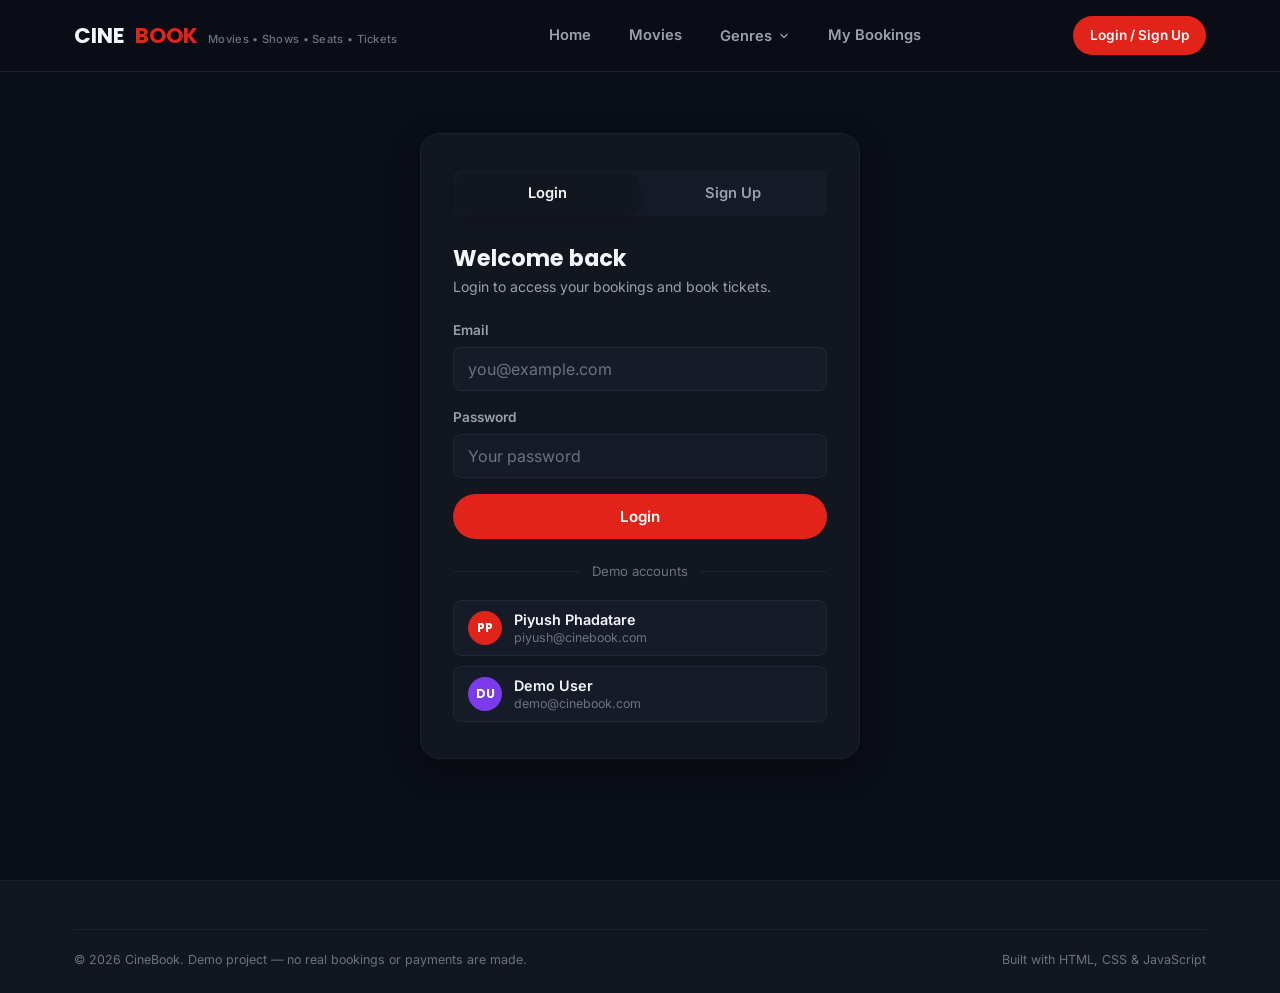
<file: checkout.html>
<!DOCTYPE html>
<html lang="en">
<head>
  <meta charset="UTF-8">
  <meta name="viewport" content="width=device-width, initial-scale=1.0">
  <title>Checkout — CineBook</title>
  <link rel="icon" href="assets/icons/favicon.svg" type="image/svg+xml">
  <link rel="preconnect" href="https://fonts.googleapis.com">
  <link href="https://fonts.googleapis.com/css2?family=Poppins:wght@600;700&family=Inter:wght@400;500;600;700&display=swap" rel="stylesheet">
  <link rel="stylesheet" href="css/style.css">
  <link rel="stylesheet" href="css/checkout.css">
</head>
<body>

  <header class="site-header">
    <div class="site-header__inner">
      <a href="index.html" class="brand">CINE<span>BOOK</span><small>Movies &bull; Shows &bull; Seats &bull; Tickets</small></a>

      <nav class="main-nav" id="mainNav" aria-label="Primary">
        <a href="index.html" data-page="index.html">Home</a>
        <a href="movies.html" data-page="movies.html">Movies</a>
        <a href="my-bookings.html" data-page="my-bookings.html">My Bookings</a>
      </nav>

      <div class="header-actions">
        <a href="movies.html" class="icon-btn" aria-label="Search movies" title="Search movies">
          <svg width="18" height="18" viewBox="0 0 24 24" fill="none" stroke="currentColor" stroke-width="2" stroke-linecap="round"><circle cx="11" cy="11" r="7"></circle><line x1="21" y1="21" x2="16.65" y2="16.65"></line></svg>
        </a>
        <button type="button" class="menu-toggle" id="menuToggle" aria-label="Toggle menu" aria-expanded="false">
          <span></span><span></span><span></span>
        </button>
      </div>
    </div>
  </header>

  <main>
    <div class="container">
      <div class="page-header">
        <h1>Checkout</h1>
        <p>Review your order and complete a simulated payment.</p>
      </div>

      <div id="checkoutContent" class="checkout-layout" hidden>
        <div class="order-card">
          <h2>Order Summary</h2>
          <div class="order-detail-grid">
            <div><span>Movie</span><strong id="checkoutMovie">—</strong></div>
            <div><span>Theater</span><strong id="checkoutTheater">—</strong></div>
            <div><span>Screen</span><strong id="checkoutScreen">—</strong></div>
            <div><span>Date</span><strong id="checkoutDate">—</strong></div>
            <div><span>Time</span><strong id="checkoutTime">—</strong></div>
            <div class="order-detail--full"><span>Seats</span><strong id="checkoutSeats">—</strong></div>
          </div>

          <dl class="summary-card__list">
            <div class="summary-row"><dt>Ticket Amount</dt><dd id="checkoutSubtotal">&#8377;0</dd></div>
            <div class="summary-row"><dt>Convenience Fee</dt><dd id="checkoutFee">&#8377;0</dd></div>
            <div class="summary-row summary-row--total"><dt>Total</dt><dd id="checkoutTotal">&#8377;0</dd></div>
          </dl>
        </div>

        <div class="order-card">
          <h2>Payment Method</h2>
          <div class="payment-methods" role="radiogroup" aria-label="Payment method">
            <label class="payment-option">
              <input type="radio" name="paymentMethod" value="UPI">
              <span class="payment-option__label"><strong>UPI</strong><span>Pay using any UPI app</span></span>
            </label>
            <label class="payment-option">
              <input type="radio" name="paymentMethod" value="Card">
              <span class="payment-option__label"><strong>Card</strong><span>Credit or debit card</span></span>
            </label>
            <label class="payment-option">
              <input type="radio" name="paymentMethod" value="Cash">
              <span class="payment-option__label"><strong>Cash</strong><span>Pay at the counter</span></span>
            </label>
          </div>

          <button type="button" class="btn btn-primary btn-block pay-btn" id="payBtn">
            <span class="pay-btn__spinner"></span>
            <span class="pay-btn__label">Pay</span>
          </button>
          <p class="summary-note">This is a simulated payment. No real transaction occurs.</p>
        </div>
      </div>

      <div class="empty-state" id="checkoutEmptyState" hidden>
        <div class="empty-state__icon">&#128179;</div>
        <h2 id="checkoutEmptyMessage">Please select at least one seat.</h2>
        <a href="movies.html" class="btn btn-primary">Back to Movies</a>
      </div>
    </div>
  </main>

  <footer class="site-footer">
    <div class="container">
      <div class="footer-bottom">
        <span>&copy; 2026 CineBook. Demo project — no real bookings or payments are made.</span>
        <span>Built with HTML, CSS &amp; JavaScript</span>
      </div>
    </div>
  </footer>

  <!-- data.js is loaded here only for seatConfig.convenienceFee -->
  <script src="js/data.js"></script>
  <script src="js/storage.js"></script>
  <script src="js/auth.js"></script>
  <script src="js/common.js"></script>
  <script>requireAuth();</script>
  <script src="js/checkout.js"></script>
</body>
</html>
</file>
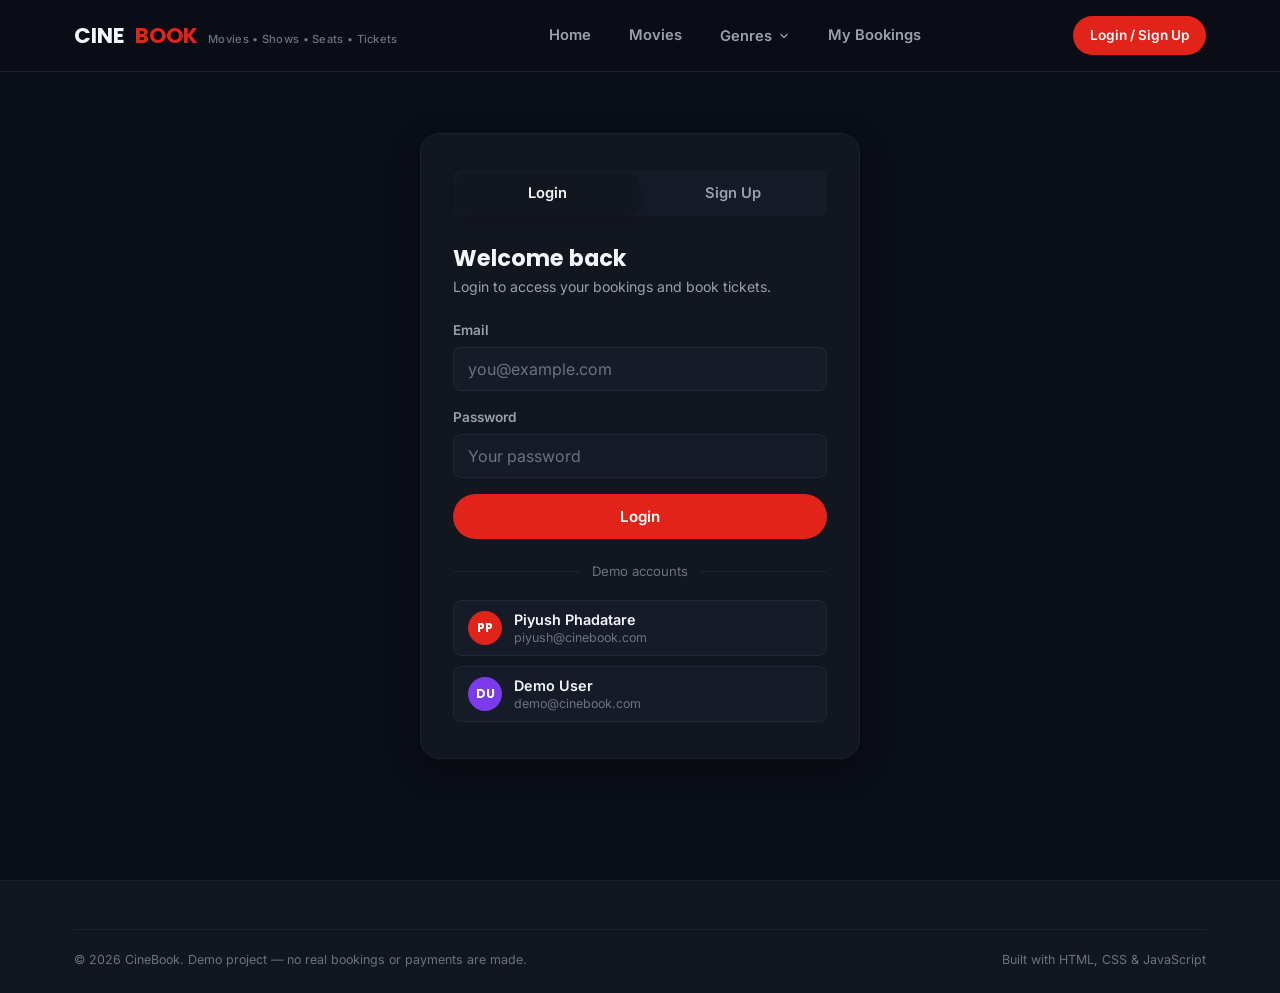
<file: confirmation.html>
<!DOCTYPE html>
<html lang="en">
<head>
  <meta charset="UTF-8">
  <meta name="viewport" content="width=device-width, initial-scale=1.0">
  <title>Booking Confirmed — CineBook</title>
  <link rel="icon" href="assets/icons/favicon.svg" type="image/svg+xml">
  <link rel="preconnect" href="https://fonts.googleapis.com">
  <link href="https://fonts.googleapis.com/css2?family=Poppins:wght@600;700&family=Inter:wght@400;500;600;700&display=swap" rel="stylesheet">
  <link rel="stylesheet" href="css/style.css">
</head>
<body>

  <header class="site-header">
    <div class="site-header__inner">
      <a href="index.html" class="brand">CINE<span>BOOK</span><small>Movies &bull; Shows &bull; Seats &bull; Tickets</small></a>

      <nav class="main-nav" id="mainNav" aria-label="Primary">
        <a href="index.html" data-page="index.html">Home</a>
        <a href="movies.html" data-page="movies.html">Movies</a>
        <a href="my-bookings.html" data-page="my-bookings.html">My Bookings</a>
      </nav>

      <div class="header-actions">
        <a href="movies.html" class="icon-btn" aria-label="Search movies" title="Search movies">
          <svg width="18" height="18" viewBox="0 0 24 24" fill="none" stroke="currentColor" stroke-width="2" stroke-linecap="round"><circle cx="11" cy="11" r="7"></circle><line x1="21" y1="21" x2="16.65" y2="16.65"></line></svg>
        </a>
        <button type="button" class="menu-toggle" id="menuToggle" aria-label="Toggle menu" aria-expanded="false">
          <span></span><span></span><span></span>
        </button>
      </div>
    </div>
  </header>

  <main>
    <div class="container">
      <div class="confirmation-wrap">
        <div id="confirmationContent" class="confirmation-card" hidden>
          <div id="confCancelledBanner" class="confirmation-cancelled-banner" hidden>
            &#10007; This ticket has been cancelled
          </div>
          <div class="confirmation-card__icon" id="confIcon">&#10003;</div>
          <h1 id="confHeading">Booking Confirmed</h1>
          <p class="confirmation-card__subtitle" id="confSubtitle">Your tickets are booked. Enjoy the show!</p>

          <div class="confirmation-card__id">
            <span>Booking ID</span>
            <strong id="confBookingId">—</strong>
          </div>

          <dl class="confirmation-card__details summary-card__list">
            <div class="summary-row"><dt>Movie</dt><dd id="confMovie">—</dd></div>
            <div class="summary-row"><dt>Theater</dt><dd id="confTheater">—</dd></div>
            <div class="summary-row"><dt>Screen</dt><dd id="confScreen">—</dd></div>
            <div class="summary-row"><dt>Date / Time</dt><dd id="confDateTime">—</dd></div>
            <div class="summary-row"><dt>Seats</dt><dd id="confSeats">—</dd></div>
            <div class="summary-row summary-row--total"><dt>Total</dt><dd id="confTotal">&#8377;0</dd></div>
          </dl>

          <div class="confirmation-card__actions">
            <a href="my-bookings.html" class="btn btn-primary">View My Bookings</a>
            <a href="index.html" class="btn btn-outline">Back to Home</a>
          </div>
        </div>

        <div class="empty-state" id="confirmationEmptyState" hidden>
          <div class="empty-state__icon">&#127909;</div>
          <h2>No booking found.</h2>
          <p>Book a movie first to see a confirmation here.</p>
          <a href="movies.html" class="btn btn-primary">Explore Movies</a>
        </div>
      </div>
    </div>
  </main>

  <footer class="site-footer">
    <div class="container">
      <div class="footer-bottom">
        <span>&copy; 2026 CineBook. Demo project — no real bookings or payments are made.</span>
        <span>Built with HTML, CSS &amp; JavaScript</span>
      </div>
    </div>
  </footer>

  <script src="js/data.js"></script>
  <script src="js/storage.js"></script>
  <script src="js/auth.js"></script>
  <script src="js/common.js"></script>
  <script>requireAuth();</script>
  <script src="js/confirmation.js"></script>
</body>
</html>
</file>
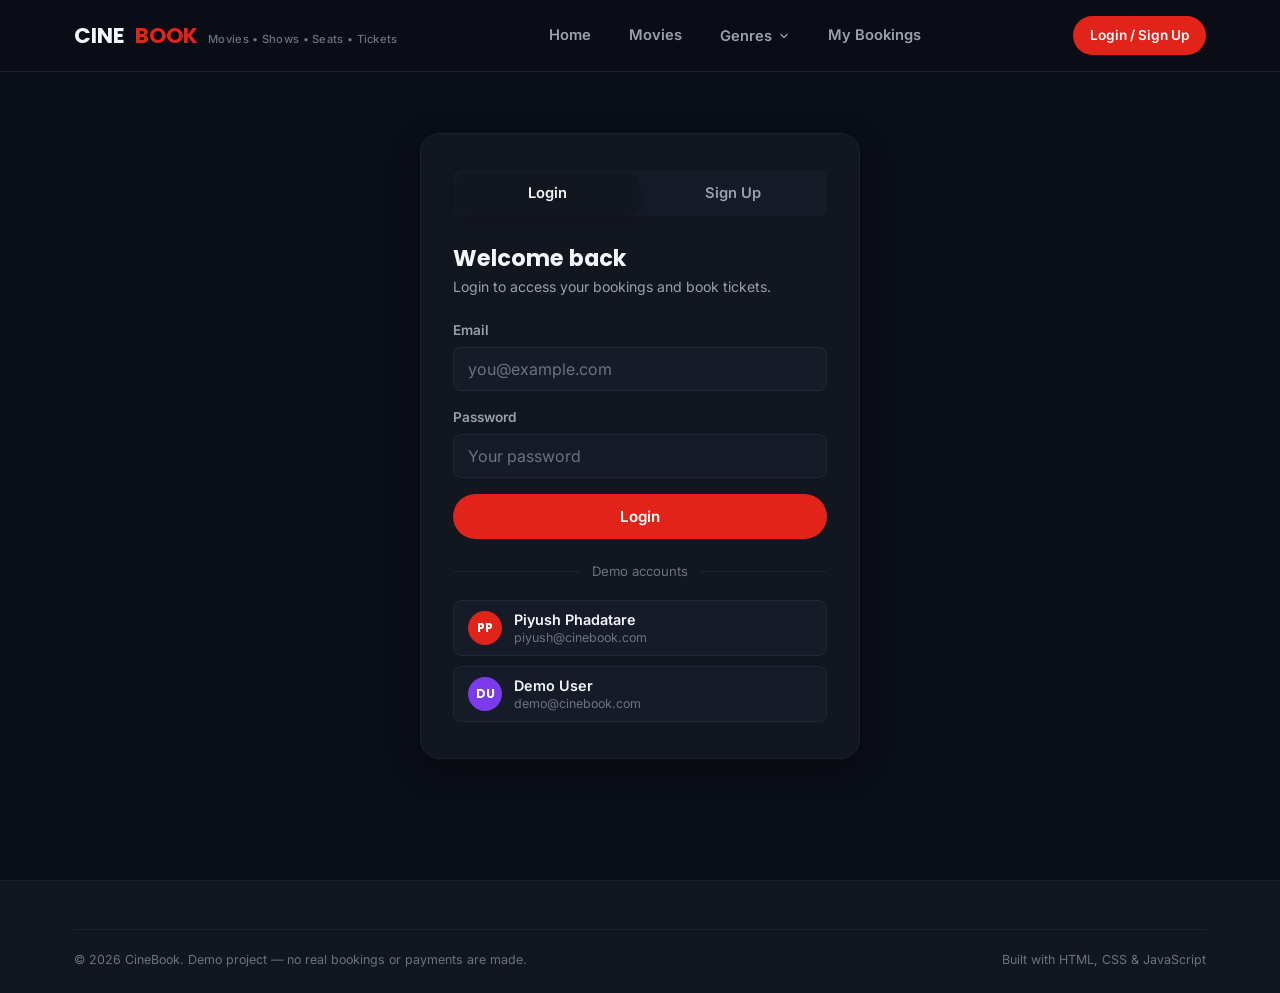
<file: login.html>
<!DOCTYPE html>
<html lang="en">
<head>
  <meta charset="UTF-8">
  <meta name="viewport" content="width=device-width, initial-scale=1.0">
  <title>Login — CineBook</title>
  <meta name="description" content="Login or create a demo account to book movie tickets on CineBook.">
  <link rel="icon" href="assets/icons/favicon.svg" type="image/svg+xml">
  <link rel="preconnect" href="https://fonts.googleapis.com">
  <link href="https://fonts.googleapis.com/css2?family=Poppins:wght@600;700&family=Inter:wght@400;500;600;700&display=swap" rel="stylesheet">
  <link rel="stylesheet" href="css/style.css">
</head>
<body>

  <header class="site-header">
    <div class="site-header__inner">
      <a href="index.html" class="brand">CINE<span>BOOK</span><small>Movies &bull; Shows &bull; Seats &bull; Tickets</small></a>
      <nav class="main-nav" id="mainNav" aria-label="Primary">
        <a href="index.html"      data-page="index.html">Home</a>
        <a href="movies.html"     data-page="movies.html">Movies</a>
        <a href="my-bookings.html" data-page="my-bookings.html">My Bookings</a>
      </nav>
      <div class="header-actions">
        <button type="button" class="menu-toggle" id="menuToggle" aria-label="Toggle menu" aria-expanded="false">
          <span></span><span></span><span></span>
        </button>
      </div>
    </div>
  </header>

  <main>
    <div class="container">
      <div class="auth-wrap">
        <div class="auth-card">
          <!-- Tabs -->
          <div class="auth-tabs" role="tablist">
            <button role="tab" class="auth-tab is-active" id="loginTab" aria-selected="true" aria-controls="loginPanel">Login</button>
            <button role="tab" class="auth-tab" id="signupTab" aria-selected="false" aria-controls="signupPanel">Sign Up</button>
          </div>

          <!-- Login Panel -->
          <div role="tabpanel" id="loginPanel" class="auth-panel">
            <h1 class="auth-card__title">Welcome back</h1>
            <p class="auth-card__sub">Login to access your bookings and book tickets.</p>

            <div id="loginError" class="auth-error" hidden></div>

            <form id="loginForm" class="auth-form" novalidate>
              <div class="form-group">
                <label for="loginEmail">Email</label>
                <input type="email" id="loginEmail" name="email" placeholder="you@example.com" required autocomplete="email">
              </div>
              <div class="form-group">
                <label for="loginPassword">Password</label>
                <input type="password" id="loginPassword" name="password" placeholder="Your password" required autocomplete="current-password">
              </div>
              <button type="submit" class="btn btn-primary btn-block">Login</button>
            </form>

            <div class="auth-divider"><span>Demo accounts</span></div>
            <div class="demo-accounts">
              <button type="button" class="demo-account-btn" data-email="piyush@cinebook.com" data-pass="piyush123">
                <span class="user-avatar" style="background:var(--color-accent)">PP</span>
                <span><strong>Piyush Phadatare</strong><small>piyush@cinebook.com</small></span>
              </button>
              <button type="button" class="demo-account-btn" data-email="demo@cinebook.com" data-pass="demo123">
                <span class="user-avatar" style="background:#7c3aed">DU</span>
                <span><strong>Demo User</strong><small>demo@cinebook.com</small></span>
              </button>
            </div>
          </div>

          <!-- Sign Up Panel -->
          <div role="tabpanel" id="signupPanel" class="auth-panel" hidden>
            <h1 class="auth-card__title">Create account</h1>
            <p class="auth-card__sub">Sign up to start booking your favourite movies.</p>

            <div id="signupError" class="auth-error" hidden></div>
            <div id="signupSuccess" class="auth-success" hidden></div>

            <form id="signupForm" class="auth-form" novalidate>
              <div class="form-group">
                <label for="signupName">Full Name</label>
                <input type="text" id="signupName" name="name" placeholder="Piyush Phadatare" required>
              </div>
              <div class="form-group">
                <label for="signupEmail">Email</label>
                <input type="email" id="signupEmail" name="email" placeholder="you@example.com" required>
              </div>
              <div class="form-group">
                <label for="signupPassword">Password</label>
                <input type="password" id="signupPassword" name="password" placeholder="Min 6 characters" required minlength="6">
              </div>
              <button type="submit" class="btn btn-primary btn-block">Create Account</button>
            </form>

            <p class="auth-note">
              This is a frontend-only demo. Accounts are stored in your browser's localStorage and are not sent anywhere.
            </p>
          </div>
        </div>
      </div>
    </div>
  </main>

  <footer class="site-footer">
    <div class="container">
      <div class="footer-bottom">
        <span>&copy; 2026 CineBook. Demo project — no real bookings or payments are made.</span>
        <span>Built with HTML, CSS &amp; JavaScript</span>
      </div>
    </div>
  </footer>

  <script src="js/data.js"></script>
  <script src="js/storage.js"></script>
  <script src="js/auth.js"></script>
  <script src="js/common.js"></script>
  <script>
    /* ── Redirect if already logged in ── */
    document.addEventListener('DOMContentLoaded', () => {
      if (isLoggedIn()) {
        const params = new URLSearchParams(window.location.search);
        window.location.href = params.get('redirect') || 'index.html';
        return;
      }

      const params = new URLSearchParams(window.location.search);
      const redirectTo = params.get('redirect') || 'index.html';

      /* ── Tabs ── */
      const loginTab   = document.getElementById('loginTab');
      const signupTab  = document.getElementById('signupTab');
      const loginPanel = document.getElementById('loginPanel');
      const signupPanel= document.getElementById('signupPanel');

      loginTab.addEventListener('click', () => switchTab('login'));
      signupTab.addEventListener('click', () => switchTab('signup'));

      function switchTab(tab) {
        const isLogin = tab === 'login';
        loginPanel.hidden  = !isLogin;
        signupPanel.hidden = isLogin;
        loginTab.classList.toggle('is-active', isLogin);
        signupTab.classList.toggle('is-active', !isLogin);
        loginTab.setAttribute('aria-selected', String(isLogin));
        signupTab.setAttribute('aria-selected', String(!isLogin));
      }

      /* ── Demo account quick-fill ── */
      document.querySelectorAll('.demo-account-btn').forEach(btn => {
        btn.addEventListener('click', () => {
          document.getElementById('loginEmail').value    = btn.dataset.email;
          document.getElementById('loginPassword').value = btn.dataset.pass;
          document.getElementById('loginForm').dispatchEvent(new Event('submit'));
        });
      });

      /* ── Login form ── */
      document.getElementById('loginForm').addEventListener('submit', (e) => {
        e.preventDefault();
        const email    = document.getElementById('loginEmail').value.trim();
        const password = document.getElementById('loginPassword').value;
        const errorEl  = document.getElementById('loginError');

        const result = loginUser(email, password);
        if (result.success) {
          window.location.href = redirectTo;
        } else {
          errorEl.textContent = result.message;
          errorEl.hidden = false;
        }
      });

      /* ── Sign-up form (stores new user in localStorage) ── */
      document.getElementById('signupForm').addEventListener('submit', (e) => {
        e.preventDefault();
        const name     = document.getElementById('signupName').value.trim();
        const email    = document.getElementById('signupEmail').value.trim();
        const password = document.getElementById('signupPassword').value;
        const errorEl  = document.getElementById('signupError');
        const successEl= document.getElementById('signupSuccess');

        if (!name || !email || password.length < 6) {
          errorEl.textContent = 'Please fill all fields. Password must be at least 6 characters.';
          errorEl.hidden = false;
          return;
        }

        /* Check duplicate emails in demo users + stored users */
        const stored = JSON.parse(localStorage.getItem('cinebook_registered_users') || '[]');
        const allEmails = [...DEMO_USERS, ...stored].map(u => u.email.toLowerCase());
        if (allEmails.includes(email.toLowerCase())) {
          errorEl.textContent = 'An account with this email already exists. Please login instead.';
          errorEl.hidden = false;
          return;
        }

        const initials = name.split(' ').map(n => n[0]).join('').slice(0, 2).toUpperCase();
        const newUser  = { id: Date.now(), name, email, password, avatar: initials };
        stored.push(newUser);
        localStorage.setItem('cinebook_registered_users', JSON.stringify(stored));

        /* Auto-login the new user */
        localStorage.setItem('cinebook_user', JSON.stringify({ id: newUser.id, name, email, avatar: initials }));

        errorEl.hidden = true;
        successEl.textContent = `Account created! Welcome, ${name.split(' ')[0]}! Redirecting...`;
        successEl.hidden = false;
        setTimeout(() => { window.location.href = redirectTo; }, 1200);
      });
    });
  </script>
</body>
</html>
</file>
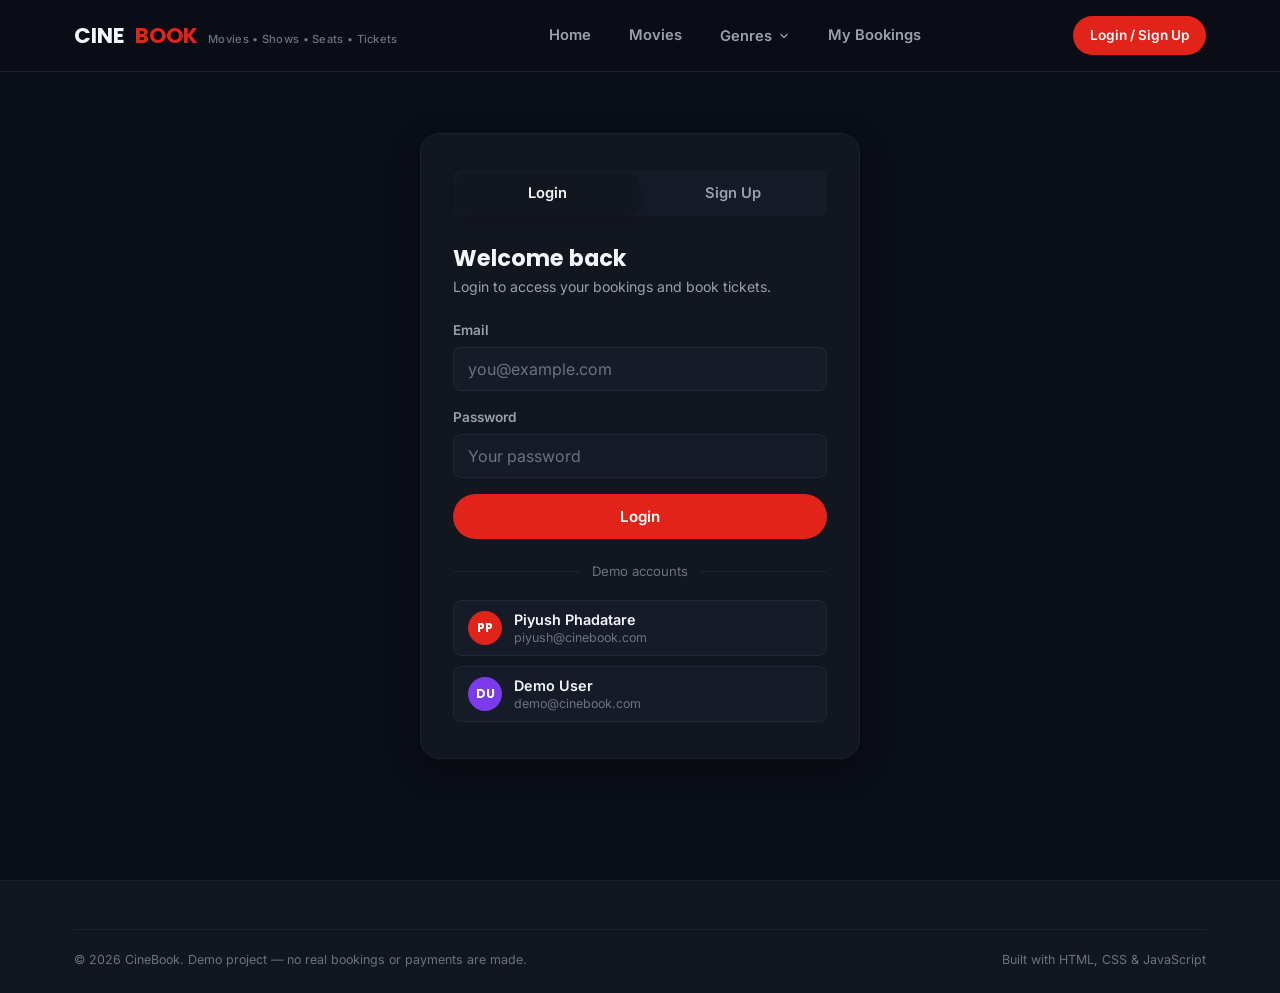
<file: my-bookings.html>
<!DOCTYPE html>
<html lang="en">
<head>
  <meta charset="UTF-8">
  <meta name="viewport" content="width=device-width, initial-scale=1.0">
  <title>My Bookings — CineBook</title>
  <link rel="icon" href="assets/icons/favicon.svg" type="image/svg+xml">
  <link rel="preconnect" href="https://fonts.googleapis.com">
  <link href="https://fonts.googleapis.com/css2?family=Poppins:wght@600;700&family=Inter:wght@400;500;600;700&display=swap" rel="stylesheet">
  <link rel="stylesheet" href="css/style.css">
</head>
<body>

  <header class="site-header">
    <div class="site-header__inner">
      <a href="index.html" class="brand">CINE<span>BOOK</span><small>Movies &bull; Shows &bull; Seats &bull; Tickets</small></a>

      <nav class="main-nav" id="mainNav" aria-label="Primary">
        <a href="index.html" data-page="index.html">Home</a>
        <a href="movies.html" data-page="movies.html">Movies</a>
        <a href="my-bookings.html" data-page="my-bookings.html">My Bookings</a>
      </nav>

      <div class="header-actions">
        <a href="movies.html" class="icon-btn" aria-label="Search movies" title="Search movies">
          <svg width="18" height="18" viewBox="0 0 24 24" fill="none" stroke="currentColor" stroke-width="2" stroke-linecap="round"><circle cx="11" cy="11" r="7"></circle><line x1="21" y1="21" x2="16.65" y2="16.65"></line></svg>
        </a>
        <button type="button" class="menu-toggle" id="menuToggle" aria-label="Toggle menu" aria-expanded="false">
          <span></span><span></span><span></span>
        </button>
      </div>
    </div>
  </header>

  <main>
    <div class="container">
      <div class="page-header">
        <h1>My Bookings</h1>
        <p>Every ticket booked in this browser, kept in localStorage.</p>
      </div>

      <div class="section section--tight">
        <div class="booking-list" id="bookingsList" hidden></div>

        <div class="empty-state" id="bookingsEmptyState" hidden>
          <div class="empty-state__icon">&#127915;</div>
          <h2>You haven't booked any movies yet.</h2>
          <a href="movies.html" class="btn btn-primary">Explore Movies</a>
        </div>
      </div>
    </div>
  </main>

  <footer class="site-footer">
    <div class="container">
      <div class="footer-bottom">
        <span>&copy; 2026 CineBook. Demo project — no real bookings or payments are made.</span>
        <span>Built with HTML, CSS &amp; JavaScript</span>
      </div>
    </div>
  </footer>

  <script src="js/data.js"></script>
  <script src="js/storage.js"></script>
  <script src="js/auth.js"></script>
  <script src="js/common.js"></script>
  <script>requireAuth();</script>
  <script src="js/bookings.js"></script>
</body>
</html>
</file>
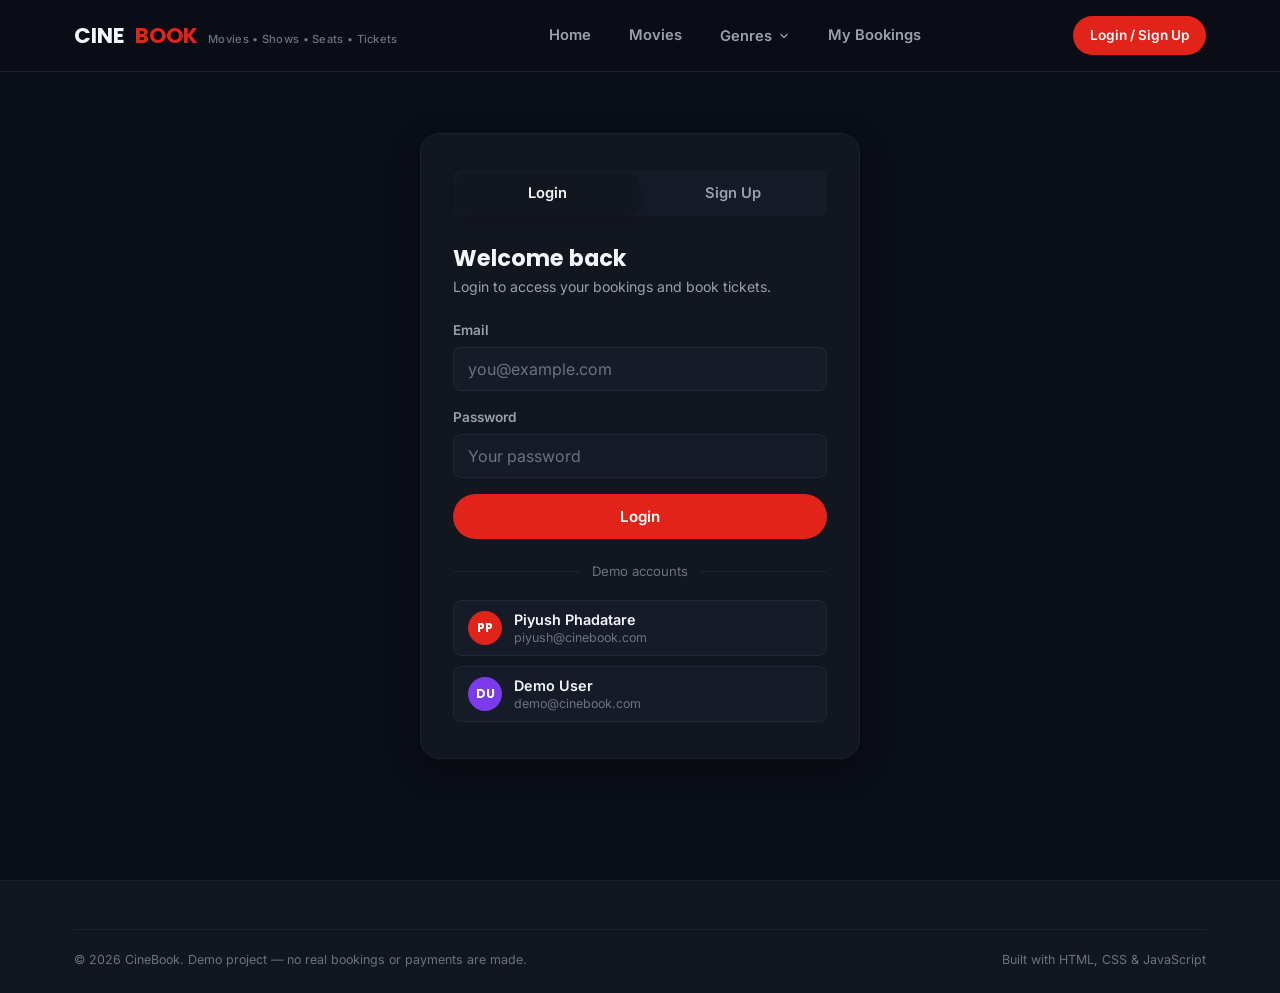
<file: seats.html>
<!DOCTYPE html>
<html lang="en">
<head>
  <meta charset="UTF-8">
  <meta name="viewport" content="width=device-width, initial-scale=1.0">
  <title>Select Seats — CineBook</title>
  <link rel="icon" href="assets/icons/favicon.svg" type="image/svg+xml">
  <link rel="preconnect" href="https://fonts.googleapis.com">
  <link href="https://fonts.googleapis.com/css2?family=Poppins:wght@600;700&family=Inter:wght@400;500;600;700&display=swap" rel="stylesheet">
  <link rel="stylesheet" href="css/style.css">
  <link rel="stylesheet" href="css/seats.css">
</head>
<body>

  <header class="site-header">
    <div class="site-header__inner">
      <a href="index.html" class="brand">CINE<span>BOOK</span><small>Movies &bull; Shows &bull; Seats &bull; Tickets</small></a>

      <nav class="main-nav" id="mainNav" aria-label="Primary">
        <a href="index.html" data-page="index.html">Home</a>
        <a href="movies.html" data-page="movies.html">Movies</a>
        <a href="my-bookings.html" data-page="my-bookings.html">My Bookings</a>
      </nav>

      <div class="header-actions">
        <a href="movies.html" class="icon-btn" aria-label="Search movies" title="Search movies">
          <svg width="18" height="18" viewBox="0 0 24 24" fill="none" stroke="currentColor" stroke-width="2" stroke-linecap="round"><circle cx="11" cy="11" r="7"></circle><line x1="21" y1="21" x2="16.65" y2="16.65"></line></svg>
        </a>
        <button type="button" class="menu-toggle" id="menuToggle" aria-label="Toggle menu" aria-expanded="false">
          <span></span><span></span><span></span>
        </button>
      </div>
    </div>
  </header>

  <main>
    <div class="container">
      <div class="page-header page-header--with-back">
        <a href="shows.html" class="back-link">&larr; Change Show</a>
      </div>

      <div id="seatsContent" class="section" hidden>
        <h1 id="seatsMovieTitle">—</h1>
        <div class="show-strip">
          <strong id="seatsTheaterInfo">—</strong>
          <span class="dot"></span>
          <span id="seatsShowInfo">—</span>
        </div>

        <div class="seats-layout">
          <div class="seat-panel">
            <div class="screen-shape" aria-hidden="true"></div>
            <p class="screen-label">SCREEN</p>

            <div class="seat-grid" id="seatGrid"></div>

            <div class="seat-legend">
              <span class="seat-legend__item"><span class="seat-legend__swatch seat-legend__swatch--available"></span>Available</span>
              <span class="seat-legend__item"><span class="seat-legend__swatch seat-legend__swatch--executive"></span>Executive</span>
              <span class="seat-legend__item"><span class="seat-legend__swatch seat-legend__swatch--premium"></span>Premium</span>
              <span class="seat-legend__item"><span class="seat-legend__swatch seat-legend__swatch--recliner"></span>Recliner</span>
              <span class="seat-legend__item"><span class="seat-legend__swatch seat-legend__swatch--selected"></span>Selected</span>
              <span class="seat-legend__item"><span class="seat-legend__swatch seat-legend__swatch--booked"></span>Booked</span>
            </div>
          </div>

          <aside class="summary-card" aria-label="Booking summary">
            <h2 class="summary-card__title">Booking Summary</h2>
            <dl class="summary-card__list">
              <div class="summary-row"><dt>Seats</dt><dd id="summarySeats">—</dd></div>
              <div class="summary-row"><dt>Tickets</dt><dd id="summaryCount">0</dd></div>
              <div class="summary-row"><dt>Ticket Amount</dt><dd id="summarySubtotal">&#8377;0</dd></div>
              <div class="summary-row"><dt>Convenience Fee</dt><dd id="summaryFee">&#8377;0</dd></div>
              <div class="summary-row summary-row--total"><dt>Total</dt><dd id="summaryTotal">&#8377;0</dd></div>
            </dl>
            <button type="button" class="btn btn-primary btn-block" id="continueBtn">Continue</button>
            <p class="summary-note">You can select up to 8 seats per booking.</p>
          </aside>
        </div>
      </div>

      <div class="empty-state" id="seatsEmptyState" hidden>
        <div class="empty-state__icon">&#127909;</div>
        <h2 id="seatsEmptyMessage">Please select a show.</h2>
        <a href="movies.html" class="btn btn-primary">Back to Movies</a>
      </div>
    </div>
  </main>

  <footer class="site-footer">
    <div class="container">
      <div class="footer-bottom">
        <span>&copy; 2026 CineBook. Demo project — no real bookings or payments are made.</span>
        <span>Built with HTML, CSS &amp; JavaScript</span>
      </div>
    </div>
  </footer>

  <script src="js/data.js"></script>
  <script src="js/storage.js"></script>
  <script src="js/auth.js"></script>
  <script src="js/common.js"></script>
  <script>requireAuth();</script>
  <script src="js/seats.js"></script>
</body>
</html>
</file>
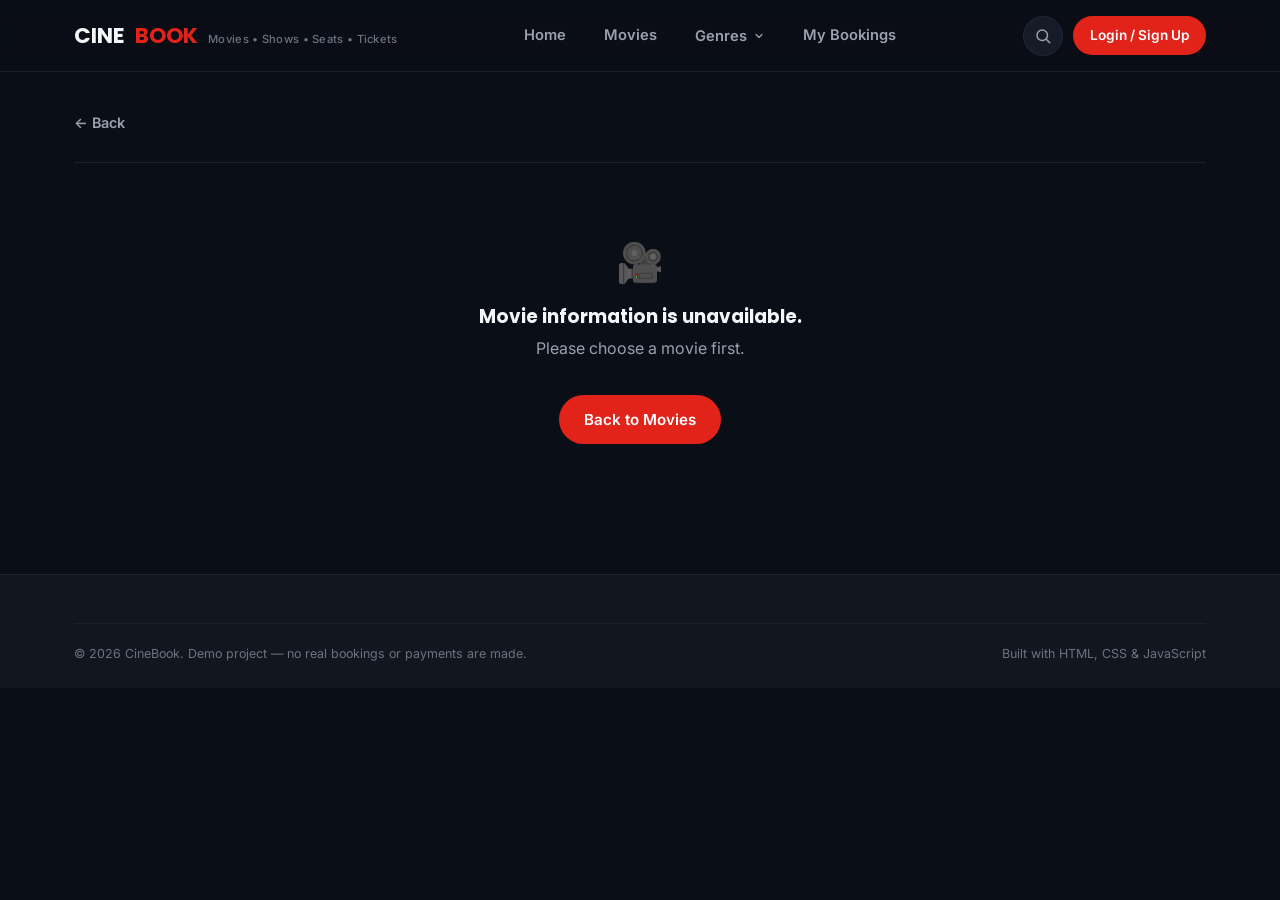
<file: shows.html>
<!DOCTYPE html>
<html lang="en">
<head>
  <meta charset="UTF-8">
  <meta name="viewport" content="width=device-width, initial-scale=1.0">
  <title>Select Show — CineBook</title>
  <link rel="icon" href="assets/icons/favicon.svg" type="image/svg+xml">
  <link rel="preconnect" href="https://fonts.googleapis.com">
  <link href="https://fonts.googleapis.com/css2?family=Poppins:wght@600;700&family=Inter:wght@400;500;600;700&display=swap" rel="stylesheet">
  <link rel="stylesheet" href="css/style.css">
</head>
<body>

  <header class="site-header">
    <div class="site-header__inner">
      <a href="index.html" class="brand">CINE<span>BOOK</span><small>Movies &bull; Shows &bull; Seats &bull; Tickets</small></a>

      <nav class="main-nav" id="mainNav" aria-label="Primary">
        <a href="index.html" data-page="index.html">Home</a>
        <a href="movies.html" data-page="movies.html">Movies</a>
        <a href="my-bookings.html" data-page="my-bookings.html">My Bookings</a>
      </nav>

      <div class="header-actions">
        <a href="movies.html" class="icon-btn" aria-label="Search movies" title="Search movies">
          <svg width="18" height="18" viewBox="0 0 24 24" fill="none" stroke="currentColor" stroke-width="2" stroke-linecap="round"><circle cx="11" cy="11" r="7"></circle><line x1="21" y1="21" x2="16.65" y2="16.65"></line></svg>
        </a>
        <button type="button" class="menu-toggle" id="menuToggle" aria-label="Toggle menu" aria-expanded="false">
          <span></span><span></span><span></span>
        </button>
      </div>
    </div>
  </header>

  <main>
    <div class="container">
      <div class="page-header page-header--with-back">
        <a href="movie-details.html" class="back-link">&larr; Back</a>
      </div>

      <div id="showsContent" class="section" hidden>
        <h1 id="showsMovieTitle">—</h1>
        <p id="showsMovieMeta">—</p>

        <h2 class="field-label">Select Date</h2>
        <div class="date-pill-group" id="datePills"></div>

        <h2 class="field-label">Select Theater &amp; Time</h2>
        <div class="theater-list" id="theaterList"></div>

        <div class="empty-state" id="noShowsMessage" hidden>
          <div class="empty-state__icon">&#128197;</div>
          <h2>No shows on this date.</h2>
          <p>Try a different date above.</p>
        </div>
      </div>

      <div class="empty-state" id="showsEmptyState" hidden>
        <div class="empty-state__icon">&#127909;</div>
        <h2>Movie information is unavailable.</h2>
        <p>Please choose a movie first.</p>
        <a href="movies.html" class="btn btn-primary">Back to Movies</a>
      </div>
    </div>
  </main>

  <footer class="site-footer">
    <div class="container">
      <div class="footer-bottom">
        <span>&copy; 2026 CineBook. Demo project — no real bookings or payments are made.</span>
        <span>Built with HTML, CSS &amp; JavaScript</span>
      </div>
    </div>
  </footer>

  <script src="js/data.js"></script>
  <script src="js/storage.js"></script>
  <script src="js/auth.js"></script>
  <script src="js/common.js"></script>
  <script>
    // Guard: require login when clicking "Book Now" time slots
    document.addEventListener("click", function(e) {
      if (e.target.closest(".time-slot-btn") && !isLoggedIn()) {
        e.stopImmediatePropagation();
        const page = "shows.html";
        window.location.href = "login.html?redirect=" + encodeURIComponent(page);
      }
    }, true);
  </script>
  <script src="js/shows.js"></script>
</body>
</html>
</file>
<file: css/style.css>
/* =========================================================
   CineBook — style.css
   Global design system: tokens, reset, typography, header,
   footer, and shared components used across every page.
   ========================================================= */

/* ---------- Design tokens ---------- */
:root {
  /* Colors */
  --color-bg: #0a0e17;
  --color-surface: #12161f;
  --color-surface-raised: #161b28;
  --color-border: #232838;
  --color-border-soft: #1b2130;

  --color-text: #f5f6fa;
  --color-text-muted: #9aa0ad;
  --color-text-faint: #6b7280;

  --color-accent: #e2231a;
  --color-accent-hover: #ff3b30;
  --color-accent-soft: rgba(226, 35, 26, 0.14);

  --color-gold: #ffb703;
  --color-green: #2fd889;
  --color-green-soft: rgba(47, 216, 137, 0.14);
  --color-amber-soft: rgba(255, 183, 3, 0.14);

  --color-seat-available: #232838;
  --color-seat-selected: #e2231a;
  --color-seat-booked: #3a3f4d;

  /* Type */
  --font-display: 'Poppins', 'Segoe UI', sans-serif;
  --font-body: 'Inter', 'Segoe UI', sans-serif;

  /* Layout */
  --container-width: 1180px;
  --radius-sm: 8px;
  --radius-md: 14px;
  --radius-lg: 20px;
  --radius-pill: 999px;

  --shadow-card: 0 10px 30px rgba(0, 0, 0, 0.35);
  --shadow-soft: 0 4px 14px rgba(0, 0, 0, 0.25);

  --header-height: 72px;
}

/* ---------- Reset ---------- */
*,
*::before,
*::after {
  box-sizing: border-box;
}

html {
  scroll-behavior: smooth;
}

body {
  margin: 0;
  background: var(--color-bg);
  color: var(--color-text);
  font-family: var(--font-body);
  font-size: 16px;
  line-height: 1.55;
  -webkit-font-smoothing: antialiased;
}

img {
  max-width: 100%;
  display: block;
}

a {
  color: inherit;
  text-decoration: none;
}

ul {
  list-style: none;
  margin: 0;
  padding: 0;
}

h1, h2, h3, h4 {
  font-family: var(--font-display);
  font-weight: 700;
  margin: 0 0 0.5em;
  line-height: 1.25;
}

p {
  margin: 0 0 1em;
  color: var(--color-text-muted);
}

button {
  font-family: inherit;
  cursor: pointer;
}

input, select {
  font-family: inherit;
  font-size: 1rem;
}

/* Visible focus state for accessibility */
a:focus-visible,
button:focus-visible,
input:focus-visible,
select:focus-visible {
  outline: 2px solid var(--color-accent-hover);
  outline-offset: 2px;
}

.container {
  width: 100%;
  max-width: var(--container-width);
  margin: 0 auto;
  padding: 0 24px;
}

.section {
  padding: 56px 0;
}

.visually-hidden {
  position: absolute;
  width: 1px;
  height: 1px;
  overflow: hidden;
  clip: rect(0 0 0 0);
  white-space: nowrap;
}

/* ---------- Buttons ---------- */
.btn {
  display: inline-flex;
  align-items: center;
  justify-content: center;
  gap: 8px;
  border: 1px solid transparent;
  border-radius: var(--radius-pill);
  padding: 12px 24px;
  font-weight: 600;
  font-size: 0.95rem;
  transition: transform 0.15s ease, background-color 0.15s ease, border-color 0.15s ease;
  white-space: nowrap;
}

.btn:active {
  transform: scale(0.97);
}

.btn-primary {
  background: var(--color-accent);
  color: #fff;
}

.btn-primary:hover {
  background: var(--color-accent-hover);
}

.btn-primary:disabled {
  background: var(--color-seat-booked);
  color: var(--color-text-faint);
  cursor: not-allowed;
  transform: none;
}

.btn-outline {
  background: transparent;
  border-color: var(--color-border);
  color: var(--color-text);
}

.btn-outline:hover {
  border-color: var(--color-accent);
  color: var(--color-accent);
}

.btn-ghost {
  background: transparent;
  color: var(--color-text-muted);
}

.btn-ghost:hover {
  color: var(--color-text);
}

.btn-sm {
  padding: 8px 16px;
  font-size: 0.85rem;
}

.btn-block {
  width: 100%;
}

/* ---------- Badges & pills ---------- */
.badge {
  display: inline-flex;
  align-items: center;
  gap: 4px;
  padding: 4px 10px;
  border-radius: var(--radius-pill);
  font-size: 0.75rem;
  font-weight: 600;
  background: var(--color-surface-raised);
  border: 1px solid var(--color-border);
  color: var(--color-text-muted);
}

.rating-badge {
  position: absolute;
  top: 10px;
  left: 10px;
  display: inline-flex;
  align-items: center;
  gap: 4px;
  padding: 4px 9px;
  border-radius: var(--radius-pill);
  font-size: 0.8rem;
  font-weight: 700;
  background: rgba(10, 14, 23, 0.85);
  color: var(--color-gold);
  backdrop-filter: blur(2px);
}

.pill {
  display: inline-flex;
  align-items: center;
  padding: 9px 18px;
  border-radius: var(--radius-pill);
  border: 1px solid var(--color-border);
  background: var(--color-surface-raised);
  color: var(--color-text-muted);
  font-weight: 600;
  font-size: 0.9rem;
  transition: all 0.15s ease;
}

.pill:hover {
  color: var(--color-text);
  border-color: var(--color-text-faint);
}

.pill.is-active {
  background: var(--color-accent);
  border-color: var(--color-accent);
  color: #fff;
}

.pill-group {
  display: flex;
  flex-wrap: wrap;
  gap: 10px;
}

/* ---------- Header ---------- */
.site-header {
  position: sticky;
  top: 0;
  z-index: 100;
  height: var(--header-height);
  display: flex;
  align-items: center;
  background: rgba(10, 14, 23, 0.9);
  backdrop-filter: blur(10px);
  border-bottom: 1px solid var(--color-border-soft);
}

.site-header__inner {
  width: 100%;
  max-width: var(--container-width);
  margin: 0 auto;
  padding: 0 24px;
  display: flex;
  align-items: center;
  justify-content: space-between;
  gap: 24px;
}

.brand {
  display: flex;
  align-items: baseline;
  gap: 10px;
  font-family: var(--font-display);
  font-weight: 700;
  font-size: 1.35rem;
  color: var(--color-text);
}

.brand span {
  color: var(--color-accent);
}

.brand small {
  display: none;
  font-family: var(--font-body);
  font-weight: 500;
  font-size: 0.7rem;
  color: var(--color-text-faint);
  letter-spacing: 0.3px;
}

.main-nav {
  display: flex;
  align-items: center;
  gap: 6px;
}

.main-nav a {
  padding: 9px 16px;
  border-radius: var(--radius-pill);
  color: var(--color-text-muted);
  font-weight: 600;
  font-size: 0.92rem;
  transition: color 0.15s ease, background-color 0.15s ease;
}

.main-nav a:hover {
  color: var(--color-text);
}

.main-nav a.is-active {
  color: var(--color-text);
  background: var(--color-surface-raised);
}

.header-actions {
  display: flex;
  align-items: center;
  gap: 10px;
}

.icon-btn {
  display: inline-flex;
  align-items: center;
  justify-content: center;
  width: 40px;
  height: 40px;
  border-radius: 50%;
  border: 1px solid var(--color-border);
  background: var(--color-surface-raised);
  color: var(--color-text-muted);
}

.icon-btn:hover {
  color: var(--color-text);
  border-color: var(--color-text-faint);
}

.menu-toggle {
  display: none;
  width: 40px;
  height: 40px;
  border-radius: var(--radius-sm);
  border: 1px solid var(--color-border);
  background: var(--color-surface-raised);
  align-items: center;
  justify-content: center;
  flex-direction: column;
  gap: 4px;
}

.menu-toggle span {
  width: 18px;
  height: 2px;
  background: var(--color-text);
  border-radius: 2px;
  transition: transform 0.2s ease, opacity 0.2s ease;
}

.menu-toggle.is-open span:nth-child(1) {
  transform: translateY(6px) rotate(45deg);
}

.menu-toggle.is-open span:nth-child(2) {
  opacity: 0;
}

.menu-toggle.is-open span:nth-child(3) {
  transform: translateY(-6px) rotate(-45deg);
}

/* ---------- Page header (used by movies / shows / my-bookings) ---------- */
.page-header {
  padding: 40px 0 28px;
  border-bottom: 1px solid var(--color-border-soft);
}

.page-header h1 {
  font-size: clamp(1.6rem, 3vw, 2.1rem);
  margin-bottom: 6px;
}

.page-header p {
  margin: 0;
  color: var(--color-text-muted);
}

.page-header--with-back {
  display: flex;
  align-items: center;
  gap: 16px;
}

.back-link {
  display: inline-flex;
  align-items: center;
  gap: 6px;
  color: var(--color-text-muted);
  font-weight: 600;
  font-size: 0.9rem;
}

.back-link:hover {
  color: var(--color-text);
}

/* ---------- Movie card (home + movies grid) ---------- */
.movie-grid {
  display: grid;
  grid-template-columns: repeat(auto-fill, minmax(210px, 1fr));
  gap: 22px;
}

.movie-card {
  background: var(--color-surface);
  border: 1px solid var(--color-border-soft);
  border-radius: var(--radius-md);
  overflow: hidden;
  display: flex;
  flex-direction: column;
  transition: transform 0.18s ease, border-color 0.18s ease;
}

.movie-card:hover {
  transform: translateY(-4px);
  border-color: var(--color-border);
}

.movie-card__poster {
  position: relative;
  aspect-ratio: 2 / 3;
  background: var(--color-surface-raised);
}

.movie-card__poster img {
  width: 100%;
  height: 100%;
  object-fit: cover;
}

.movie-card__body {
  padding: 16px;
  display: flex;
  flex-direction: column;
  gap: 4px;
  flex: 1;
}

.movie-card__title {
  font-size: 1.02rem;
  margin: 0;
}

.movie-card__meta {
  font-size: 0.82rem;
  color: var(--color-text-muted);
  margin: 0;
}

.movie-card__meta--muted {
  color: var(--color-text-faint);
}

.movie-card__actions {
  margin-top: auto;
  padding-top: 14px;
  display: flex;
  gap: 8px;
}

.movie-card__actions .btn {
  flex: 1;
  padding: 10px 10px;
}

/* ---------- Feature cards ("Why CineBook") ---------- */
.feature-grid {
  display: grid;
  grid-template-columns: repeat(4, 1fr);
  gap: 20px;
}

.feature-card {
  background: var(--color-surface);
  border: 1px solid var(--color-border-soft);
  border-radius: var(--radius-md);
  padding: 26px 22px;
}

.feature-card__icon {
  width: 44px;
  height: 44px;
  border-radius: var(--radius-sm);
  background: var(--color-accent-soft);
  color: var(--color-accent);
  display: flex;
  align-items: center;
  justify-content: center;
  margin-bottom: 16px;
}

.feature-card h3 {
  font-size: 1.02rem;
  margin-bottom: 6px;
}

.feature-card p {
  font-size: 0.88rem;
  margin: 0;
}

/* ---------- Summary card (seats sidebar + checkout) ---------- */
.summary-card {
  background: var(--color-surface);
  border: 1px solid var(--color-border-soft);
  border-radius: var(--radius-md);
  padding: 22px;
}

.summary-card__title {
  font-size: 1rem;
  text-transform: none;
  margin-bottom: 16px;
}

.summary-card__list {
  margin: 0 0 18px;
}

.summary-row {
  display: flex;
  align-items: baseline;
  justify-content: space-between;
  gap: 12px;
  padding: 9px 0;
  border-bottom: 1px dashed var(--color-border-soft);
}

.summary-row dt {
  color: var(--color-text-muted);
  font-size: 0.88rem;
}

.summary-row dd {
  margin: 0;
  font-weight: 600;
  text-align: right;
}

.summary-row--total {
  border-bottom: none;
  padding-top: 14px;
}

.summary-row--total dt {
  color: var(--color-text);
  font-weight: 700;
  font-size: 1rem;
}

.summary-row--total dd {
  font-size: 1.3rem;
  color: var(--color-accent);
}

.summary-note {
  font-size: 0.8rem;
  color: var(--color-text-faint);
  margin: 10px 0 0;
}

/* ---------- Detail layout (movie-details) ---------- */
.detail-grid {
  display: grid;
  grid-template-columns: 300px 1fr;
  gap: 40px;
  align-items: start;
}

.detail-poster {
  border-radius: var(--radius-md);
  overflow: hidden;
  border: 1px solid var(--color-border-soft);
  box-shadow: var(--shadow-card);
}

.detail-info .badge-row {
  display: flex;
  flex-wrap: wrap;
  gap: 8px;
  margin-bottom: 18px;
}

.detail-info__rating {
  display: inline-flex;
  align-items: center;
  gap: 6px;
  color: var(--color-gold);
  font-weight: 700;
  margin-bottom: 10px;
}

.detail-info__meta {
  color: var(--color-text-muted);
  margin-bottom: 20px;
}

.detail-info h2 {
  font-size: 1.05rem;
  margin-top: 22px;
}

/* ---------- Shows page: date pills + theater blocks ---------- */
.date-pill-group {
  display: flex;
  flex-wrap: wrap;
  gap: 10px;
  margin: 20px 0 34px;
}

.date-pill {
  display: flex;
  flex-direction: column;
  align-items: center;
  gap: 2px;
  min-width: 84px;
  padding: 10px 16px;
  border-radius: var(--radius-md);
  border: 1px solid var(--color-border);
  background: var(--color-surface-raised);
  color: var(--color-text-muted);
  font-weight: 600;
}

.date-pill span:first-child {
  font-size: 0.72rem;
  text-transform: uppercase;
  letter-spacing: 0.5px;
  color: var(--color-text-faint);
}

.date-pill span:last-child {
  font-size: 1rem;
  color: var(--color-text);
}

.date-pill.is-active {
  background: var(--color-accent);
  border-color: var(--color-accent);
}

.date-pill.is-active span {
  color: #fff !important;
}

.theater-list {
  display: flex;
  flex-direction: column;
  gap: 16px;
}

.theater-block {
  background: var(--color-surface);
  border: 1px solid var(--color-border-soft);
  border-radius: var(--radius-md);
  padding: 20px 22px;
}

.theater-block__header {
  display: flex;
  align-items: baseline;
  justify-content: space-between;
  gap: 12px;
  margin-bottom: 14px;
  flex-wrap: wrap;
}

.theater-block__header h3 {
  font-size: 1.02rem;
  margin: 0;
}

.theater-block__screen {
  font-size: 0.82rem;
  color: var(--color-text-faint);
}

.time-slot-group {
  display: flex;
  flex-wrap: wrap;
  gap: 10px;
}

.time-slot-btn {
  padding: 9px 16px;
  border-radius: var(--radius-sm);
  border: 1px solid var(--color-border);
  background: var(--color-surface-raised);
  color: var(--color-text);
  font-weight: 600;
  font-size: 0.88rem;
}

.time-slot-btn:hover {
  border-color: var(--color-accent);
  color: var(--color-accent);
}

/* ---------- Confirmation card ---------- */
.confirmation-wrap {
  display: flex;
  justify-content: center;
  padding: 40px 0 70px;
}

.confirmation-card {
  width: 100%;
  max-width: 480px;
  background: var(--color-surface);
  border: 1px solid var(--color-border-soft);
  border-radius: var(--radius-lg);
  padding: 36px 32px;
  text-align: center;
  box-shadow: var(--shadow-card);
}

.confirmation-card__icon {
  width: 64px;
  height: 64px;
  margin: 0 auto 18px;
  border-radius: 50%;
  background: var(--color-green-soft);
  color: var(--color-green);
  display: flex;
  align-items: center;
  justify-content: center;
  font-size: 1.8rem;
  font-weight: 700;
}

.confirmation-card h1 {
  font-size: 1.3rem;
  margin-bottom: 6px;
}

.confirmation-card__subtitle {
  margin-bottom: 22px;
}

.confirmation-card__id {
  background: var(--color-surface-raised);
  border-radius: var(--radius-sm);
  padding: 12px 16px;
  display: flex;
  align-items: center;
  justify-content: space-between;
  margin-bottom: 20px;
}

.confirmation-card__id span {
  font-size: 0.78rem;
  color: var(--color-text-faint);
  text-transform: uppercase;
  letter-spacing: 0.5px;
}

.confirmation-card__id strong {
  color: var(--color-accent);
  font-family: var(--font-display);
  letter-spacing: 0.5px;
}

.confirmation-card__details {
  text-align: left;
  margin: 0 0 26px;
}

.confirmation-card__actions {
  display: flex;
  gap: 10px;
}

.confirmation-card__actions .btn {
  flex: 1;
}

/* ---------- Booking card (my-bookings) ---------- */
.booking-list {
  display: flex;
  flex-direction: column;
  gap: 16px;
}

.booking-card {
  background: var(--color-surface);
  border: 1px solid var(--color-border-soft);
  border-radius: var(--radius-md);
  padding: 20px 22px;
  display: flex;
  flex-wrap: wrap;
  align-items: center;
  justify-content: space-between;
  gap: 16px;
}

.booking-card__main h3 {
  font-size: 1.05rem;
  margin-bottom: 6px;
}

.booking-card__meta {
  font-size: 0.85rem;
  color: var(--color-text-muted);
  margin: 0;
}

.booking-card__side {
  display: flex;
  flex-direction: column;
  align-items: flex-end;
  gap: 10px;
}

.booking-card__amount {
  font-family: var(--font-display);
  font-weight: 700;
  font-size: 1.1rem;
  color: var(--color-accent);
}

/* ---------- Empty state ---------- */
.empty-state {
  text-align: center;
  padding: 70px 20px;
  color: var(--color-text-muted);
}

.empty-state__icon {
  font-size: 2.4rem;
  margin-bottom: 12px;
}

.empty-state h2 {
  font-size: 1.15rem;
  color: var(--color-text);
  margin-bottom: 8px;
}

.empty-state .btn {
  margin-top: 18px;
}

/* ---------- Forms ---------- */
.field-label {
  display: block;
  font-size: 0.85rem;
  font-weight: 600;
  color: var(--color-text-muted);
  margin-bottom: 8px;
}

.search-input-wrap {
  position: relative;
  max-width: 420px;
}

.search-input-wrap input {
  width: 100%;
  padding: 12px 16px 12px 42px;
  border-radius: var(--radius-pill);
  border: 1px solid var(--color-border);
  background: var(--color-surface-raised);
  color: var(--color-text);
}

.search-input-wrap input::placeholder {
  color: var(--color-text-faint);
}

.search-input-wrap svg {
  position: absolute;
  left: 15px;
  top: 50%;
  transform: translateY(-50%);
  color: var(--color-text-faint);
}

/* ---------- Toast / notification ---------- */
.toast {
  position: fixed;
  left: 50%;
  bottom: 28px;
  transform: translate(-50%, 20px);
  background: var(--color-surface-raised);
  border: 1px solid var(--color-border);
  color: var(--color-text);
  padding: 13px 22px;
  border-radius: var(--radius-pill);
  box-shadow: var(--shadow-card);
  font-size: 0.9rem;
  font-weight: 600;
  opacity: 0;
  pointer-events: none;
  transition: opacity 0.25s ease, transform 0.25s ease;
  z-index: 999;
  max-width: 90vw;
  text-align: center;
}

.toast.is-visible {
  opacity: 1;
  transform: translate(-50%, 0);
}

.toast.toast--error {
  border-color: var(--color-accent);
  color: #ffdada;
}

/* ---------- Footer ---------- */
.site-footer {
  border-top: 1px solid var(--color-border-soft);
  background: var(--color-surface);
  padding: 48px 0 24px;
  margin-top: 60px;
}

.footer-grid {
  display: grid;
  grid-template-columns: 1.4fr repeat(3, 1fr);
  gap: 32px;
  margin-bottom: 32px;
}

.footer-brand p {
  max-width: 260px;
  font-size: 0.88rem;
}

.footer-col h4 {
  font-size: 0.85rem;
  color: var(--color-text-muted);
  margin-bottom: 14px;
}

.footer-col ul li {
  margin-bottom: 10px;
}

.footer-col a {
  color: var(--color-text-faint);
  font-size: 0.88rem;
}

.footer-col a:hover {
  color: var(--color-text);
}

.footer-bottom {
  border-top: 1px solid var(--color-border-soft);
  padding-top: 20px;
  display: flex;
  flex-wrap: wrap;
  gap: 10px;
  justify-content: space-between;
  font-size: 0.78rem;
  color: var(--color-text-faint);
}

/* ---------- Responsive ---------- */
@media (min-width: 640px) {
  .brand small {
    display: block;
  }
}

@media (max-width: 900px) {
  .main-nav {
    position: fixed;
    top: var(--header-height);
    left: 0;
    right: 0;
    flex-direction: column;
    align-items: stretch;
    background: var(--color-bg);
    border-bottom: 1px solid var(--color-border-soft);
    padding: 10px 20px 18px;
    gap: 4px;
    transform: translateY(-8px);
    opacity: 0;
    pointer-events: none;
    transition: opacity 0.18s ease, transform 0.18s ease;
  }

  .main-nav.is-open {
    opacity: 1;
    transform: translateY(0);
    pointer-events: auto;
  }

  .main-nav a {
    padding: 12px 14px;
  }

  .menu-toggle {
    display: flex;
  }

  .feature-grid {
    grid-template-columns: repeat(2, 1fr);
  }

  .detail-grid {
    grid-template-columns: 1fr;
  }

  .detail-poster {
    max-width: 240px;
  }

  .footer-grid {
    grid-template-columns: repeat(2, 1fr);
  }
}

@media (max-width: 560px) {
  .container {
    padding: 0 16px;
  }

  .feature-grid {
    grid-template-columns: 1fr;
  }

  .movie-grid {
    grid-template-columns: repeat(2, 1fr);
    gap: 14px;
  }

  .confirmation-card {
    padding: 28px 20px;
  }

  .confirmation-card__actions {
    flex-direction: column;
  }

  .booking-card {
    flex-direction: column;
    align-items: flex-start;
  }

  .booking-card__side {
    align-items: flex-start;
    width: 100%;
  }

  .footer-grid {
    grid-template-columns: 1fr;
  }
}

/* =========================================================
   AUTH — Login page + user menu (auth.js / login.html)
   ========================================================= */

/* ---------- Auth page wrapper ---------- */
.auth-wrap {
  display: flex;
  justify-content: center;
  align-items: center;
  min-height: calc(100vh - var(--header-height) - 80px);
  padding: 40px 0;
}

.auth-card {
  width: 100%;
  max-width: 440px;
  background: var(--color-surface);
  border: 1px solid var(--color-border-soft);
  border-radius: var(--radius-lg);
  padding: 36px 32px;
  box-shadow: var(--shadow-card);
}

/* ---------- Tabs ---------- */
.auth-tabs {
  display: flex;
  background: var(--color-surface-raised);
  border-radius: var(--radius-sm);
  padding: 4px;
  gap: 4px;
  margin-bottom: 28px;
}

.auth-tab {
  flex: 1;
  padding: 10px;
  border-radius: calc(var(--radius-sm) - 2px);
  border: none;
  background: transparent;
  color: var(--color-text-muted);
  font-weight: 600;
  font-size: 0.92rem;
  transition: background-color 0.15s ease, color 0.15s ease;
}

.auth-tab.is-active {
  background: var(--color-surface);
  color: var(--color-text);
  box-shadow: var(--shadow-soft);
}

/* ---------- Panel content ---------- */
.auth-card__title {
  font-size: 1.4rem;
  margin-bottom: 4px;
}

.auth-card__sub {
  font-size: 0.88rem;
  color: var(--color-text-muted);
  margin-bottom: 22px;
}

/* ---------- Form ---------- */
.auth-form {
  display: flex;
  flex-direction: column;
  gap: 16px;
  margin-bottom: 22px;
}

.form-group {
  display: flex;
  flex-direction: column;
  gap: 6px;
}

.form-group label {
  font-size: 0.85rem;
  font-weight: 600;
  color: var(--color-text-muted);
}

.form-group input {
  background: var(--color-surface-raised);
  border: 1px solid var(--color-border);
  border-radius: var(--radius-sm);
  padding: 11px 14px;
  color: var(--color-text);
  transition: border-color 0.15s ease;
}

.form-group input:focus {
  border-color: var(--color-accent);
  outline: none;
}

.form-group input::placeholder {
  color: var(--color-text-faint);
}

/* ---------- Error / success messages ---------- */
.auth-error {
  background: rgba(226, 35, 26, 0.1);
  border: 1px solid rgba(226, 35, 26, 0.3);
  color: #ff6b6b;
  border-radius: var(--radius-sm);
  padding: 10px 14px;
  font-size: 0.88rem;
  margin-bottom: 14px;
}

.auth-success {
  background: rgba(47, 216, 137, 0.1);
  border: 1px solid rgba(47, 216, 137, 0.3);
  color: var(--color-green);
  border-radius: var(--radius-sm);
  padding: 10px 14px;
  font-size: 0.88rem;
  margin-bottom: 14px;
}

/* ---------- Divider ---------- */
.auth-divider {
  display: flex;
  align-items: center;
  gap: 12px;
  color: var(--color-text-faint);
  font-size: 0.82rem;
  margin: 18px 0;
}

.auth-divider::before,
.auth-divider::after {
  content: '';
  flex: 1;
  height: 1px;
  background: var(--color-border-soft);
}

/* ---------- Demo accounts ---------- */
.demo-accounts {
  display: flex;
  flex-direction: column;
  gap: 10px;
}

.demo-account-btn {
  display: flex;
  align-items: center;
  gap: 12px;
  background: var(--color-surface-raised);
  border: 1px solid var(--color-border);
  border-radius: var(--radius-sm);
  padding: 10px 14px;
  text-align: left;
  color: var(--color-text);
  transition: border-color 0.15s ease;
}

.demo-account-btn:hover {
  border-color: var(--color-accent);
}

.demo-account-btn span:last-child {
  display: flex;
  flex-direction: column;
  gap: 2px;
}

.demo-account-btn strong {
  font-size: 0.9rem;
  font-weight: 600;
  display: block;
}

.demo-account-btn small {
  font-size: 0.78rem;
  color: var(--color-text-faint);
}

.auth-note {
  font-size: 0.78rem;
  color: var(--color-text-faint);
  text-align: center;
  margin: 16px 0 0;
}

/* ---------- User avatar (header + demo buttons) ---------- */
.user-avatar {
  display: inline-flex;
  align-items: center;
  justify-content: center;
  width: 34px;
  height: 34px;
  border-radius: 50%;
  background: var(--color-accent);
  color: #fff;
  font-size: 0.75rem;
  font-weight: 700;
  font-family: var(--font-display);
  flex-shrink: 0;
}

/* ---------- User menu (dropdown) ---------- */
.user-menu-wrap {
  position: relative;
}

.user-avatar-btn {
  display: inline-flex;
  align-items: center;
  gap: 8px;
  background: var(--color-surface-raised);
  border: 1px solid var(--color-border);
  border-radius: var(--radius-pill);
  padding: 6px 12px 6px 6px;
  color: var(--color-text);
  font-size: 0.88rem;
  font-weight: 600;
  transition: border-color 0.15s ease;
}

.user-avatar-btn:hover {
  border-color: var(--color-text-faint);
}

.user-name {
  max-width: 100px;
  overflow: hidden;
  text-overflow: ellipsis;
  white-space: nowrap;
}

.user-menu {
  position: absolute;
  top: calc(100% + 8px);
  right: 0;
  min-width: 220px;
  background: var(--color-surface);
  border: 1px solid var(--color-border);
  border-radius: var(--radius-md);
  padding: 8px;
  box-shadow: var(--shadow-card);
  z-index: 200;
}

.user-menu__info {
  padding: 10px 12px 12px;
  border-bottom: 1px solid var(--color-border-soft);
  margin-bottom: 6px;
  display: flex;
  flex-direction: column;
  gap: 2px;
}

.user-menu__info strong {
  font-size: 0.92rem;
  color: var(--color-text);
}

.user-menu__info span {
  font-size: 0.78rem;
  color: var(--color-text-faint);
}

.user-menu__link {
  display: block;
  width: 100%;
  padding: 9px 12px;
  border-radius: var(--radius-sm);
  font-size: 0.9rem;
  font-weight: 500;
  color: var(--color-text-muted);
  background: transparent;
  border: none;
  text-align: left;
  transition: background-color 0.12s ease, color 0.12s ease;
}

.user-menu__link:hover {
  background: var(--color-surface-raised);
  color: var(--color-text);
}

.user-menu__logout {
  color: var(--color-accent);
  margin-top: 4px;
  border-top: 1px solid var(--color-border-soft);
  border-radius: 0 0 var(--radius-sm) var(--radius-sm);
}

.user-menu__logout:hover {
  background: var(--color-accent-soft);
  color: var(--color-accent-hover);
}

/* ---------- Login button in header ---------- */
.auth-header-btn {
  font-size: 0.85rem;
}

/* ---------- Genres Dropdown in Header Nav ---------- */
.nav-dropdown {
  position: relative;
}

.nav-dropdown__toggle {
  display: inline-flex;
  align-items: center;
  gap: 6px;
  padding: 9px 16px;
  border-radius: var(--radius-pill);
  border: none;
  background: transparent;
  color: var(--color-text-muted);
  font-weight: 600;
  font-size: 0.92rem;
  transition: color 0.15s ease, background-color 0.15s ease;
}

.nav-dropdown__toggle:hover,
.nav-dropdown__toggle.is-open {
  color: var(--color-text);
  background: var(--color-surface-raised);
}

.nav-dropdown__toggle svg {
  transition: transform 0.2s ease;
}

.nav-dropdown__toggle.is-open svg {
  transform: rotate(180deg);
}

.nav-dropdown__menu {
  position: absolute;
  top: calc(100% + 8px);
  left: 0;
  min-width: 210px;
  background: var(--color-surface);
  border: 1px solid var(--color-border);
  border-radius: var(--radius-md);
  padding: 8px;
  box-shadow: var(--shadow-card);
  z-index: 250;
  display: flex;
  flex-direction: column;
  gap: 2px;
}

.nav-dropdown__menu[hidden] {
  display: none !important;
}

.nav-dropdown__item {
  display: flex !important;
  align-items: center;
  justify-content: space-between;
  padding: 8px 12px !important;
  border-radius: var(--radius-sm) !important;
  font-size: 0.88rem !important;
  font-weight: 500 !important;
  color: var(--color-text-muted) !important;
  transition: background-color 0.12s ease, color 0.12s ease;
}

.nav-dropdown__item:hover {
  background: var(--color-surface-raised) !important;
  color: var(--color-text) !important;
}

.nav-dropdown__count {
  font-size: 0.74rem;
  font-weight: 700;
  padding: 2px 8px;
  border-radius: var(--radius-pill);
  background: var(--color-surface-raised);
  border: 1px solid var(--color-border);
  color: var(--color-accent);
}

/* ---------- Booking status badges ---------- */
.booking-badge {
  display: inline-block;
  font-size: 0.74rem;
  font-weight: 700;
  padding: 3px 10px;
  border-radius: var(--radius-pill);
  letter-spacing: 0.03em;
  margin-bottom: 6px;
}

.booking-badge--active {
  background: rgba(34, 197, 94, 0.12);
  color: #22c55e;
  border: 1px solid rgba(34, 197, 94, 0.3);
}

.booking-badge--cancelled {
  background: var(--color-accent-soft);
  color: var(--color-accent);
  border: 1px solid rgba(239, 68, 68, 0.3);
}

/* Dim the whole card when cancelled */
.booking-card--cancelled {
  opacity: 0.65;
}

.booking-card--cancelled .booking-card__amount--cancelled {
  text-decoration: line-through;
  color: var(--color-text-muted);
}

/* Cancel Ticket button */
.cancel-booking-btn {
  background: var(--color-accent-soft);
  color: var(--color-accent);
  border: 1px solid rgba(239, 68, 68, 0.4);
  margin-top: 6px;
  transition: background 0.15s ease;
}

.cancel-booking-btn:hover {
  background: rgba(239, 68, 68, 0.2);
}



/* ---------- Confirmation page: cancelled booking banner ---------- */
.confirmation-cancelled-banner {
  width: 100%;
  padding: 12px 20px;
  border-radius: var(--radius-sm);
  background: var(--color-accent-soft);
  border: 1px solid rgba(239, 68, 68, 0.35);
  color: var(--color-accent);
  font-weight: 700;
  font-size: 0.95rem;
  text-align: center;
  margin-bottom: 20px;
  letter-spacing: 0.02em;
}
</file>
<file: css/checkout.css>
/* =========================================================
   CineBook — checkout.css
   Styles specific to checkout.html: the two-column order
   review + payment layout and the payment method picker.
   ========================================================= */

.checkout-layout {
  display: grid;
  grid-template-columns: 1fr 340px;
  gap: 32px;
  align-items: start;
  margin-top: 28px;
}

.order-card {
  background: var(--color-surface);
  border: 1px solid var(--color-border-soft);
  border-radius: var(--radius-lg);
  padding: 26px 24px;
}

.order-card h2 {
  font-size: 1.1rem;
  margin-bottom: 18px;
}

.order-detail-grid {
  display: grid;
  grid-template-columns: 1fr 1fr;
  gap: 16px 24px;
  margin-bottom: 24px;
}

.order-detail-grid div span {
  display: block;
  font-size: 0.75rem;
  color: var(--color-text-faint);
  text-transform: uppercase;
  letter-spacing: 0.5px;
  margin-bottom: 4px;
}

.order-detail-grid div strong {
  font-size: 0.96rem;
  color: var(--color-text);
}

.order-detail-grid .order-detail--full {
  grid-column: 1 / -1;
}

/* Payment method picker */
.payment-methods {
  display: flex;
  flex-direction: column;
  gap: 12px;
  margin: 18px 0 24px;
}

.payment-option {
  position: relative;
  display: flex;
  align-items: center;
  gap: 14px;
  padding: 14px 16px;
  border-radius: var(--radius-md);
  border: 1px solid var(--color-border);
  background: var(--color-surface-raised);
  cursor: pointer;
  transition: border-color 0.15s ease, background-color 0.15s ease;
}

.payment-option:hover {
  border-color: var(--color-text-faint);
}

.payment-option input {
  width: 18px;
  height: 18px;
  accent-color: var(--color-accent);
}

.payment-option__label {
  display: flex;
  flex-direction: column;
}

.payment-option__label strong {
  font-size: 0.94rem;
}

.payment-option__label span {
  font-size: 0.78rem;
  color: var(--color-text-faint);
}

.payment-option:has(input:checked) {
  border-color: var(--color-accent);
  background: var(--color-accent-soft);
}

.pay-btn {
  position: relative;
}

.pay-btn.is-processing {
  opacity: 0.85;
  pointer-events: none;
}

.pay-btn__spinner {
  width: 16px;
  height: 16px;
  border-radius: 50%;
  border: 2px solid rgba(255, 255, 255, 0.35);
  border-top-color: #fff;
  animation: spin 0.7s linear infinite;
  display: none;
}

.pay-btn.is-processing .pay-btn__spinner {
  display: inline-block;
}

@keyframes spin {
  to {
    transform: rotate(360deg);
  }
}

@media (max-width: 900px) {
  .checkout-layout {
    grid-template-columns: 1fr;
  }
}

@media (max-width: 560px) {
  .order-detail-grid {
    grid-template-columns: 1fr;
  }
}
</file>
<file: css/seats.css>
/* =========================================================
   CineBook — seats.css
   Styles specific to seats.html: the screen indicator, the
   generated seat grid and its states, the legend, and the
   two-column layout with the sticky live summary.
   ========================================================= */

.show-strip {
  display: flex;
  flex-wrap: wrap;
  align-items: center;
  gap: 10px 18px;
  color: var(--color-text-muted);
  font-size: 0.92rem;
  margin-top: 10px;
}

.show-strip strong {
  color: var(--color-text);
}

.show-strip .dot {
  width: 4px;
  height: 4px;
  border-radius: 50%;
  background: var(--color-text-faint);
}

.seats-layout {
  display: grid;
  grid-template-columns: 1fr 320px;
  gap: 32px;
  align-items: start;
  margin-top: 30px;
}

.seat-panel {
  background: var(--color-surface);
  border: 1px solid var(--color-border-soft);
  border-radius: var(--radius-lg);
  padding: 30px 20px 34px;
}

/* Screen indicator */
.screen-shape {
  width: 100%;
  max-width: 520px;
  height: 34px;
  margin: 0 auto 10px;
  background: linear-gradient(180deg, rgba(226, 35, 26, 0.55), rgba(226, 35, 26, 0.05));
  border-radius: 50% 50% 0 0 / 100% 100% 0 0;
  transform: perspective(200px) rotateX(-6deg);
}

.screen-label {
  text-align: center;
  font-size: 0.72rem;
  letter-spacing: 3px;
  color: var(--color-text-faint);
  margin-bottom: 40px;
}

/* Seat grid */
.seat-grid {
  display: flex;
  flex-direction: column;
  align-items: center;
  gap: 12px;
  overflow-x: auto;
  padding-bottom: 6px;
}

.seat-row {
  display: flex;
  align-items: center;
  gap: 10px;
}

.seat-row__label {
  width: 20px;
  flex-shrink: 0;
  text-align: center;
  font-size: 0.8rem;
  font-weight: 700;
  color: var(--color-text-faint);
}

.seat-row__seats {
  display: flex;
  gap: 8px;
}

.seat-row__aisle {
  width: 18px;
  flex-shrink: 0;
}

.seat {
  width: 30px;
  height: 30px;
  flex-shrink: 0;
  border-radius: 8px 8px 10px 10px;
  border: 1px solid var(--color-border);
  background: transparent;
  color: var(--color-text-faint);
  font-size: 0.62rem;
  font-weight: 700;
  display: flex;
  align-items: center;
  justify-content: center;
  transition: transform 0.12s ease, background-color 0.12s ease, border-color 0.12s ease;
}

.seat:hover:not(.seat--booked) {
  border-color: var(--color-text-faint);
  transform: translateY(-2px);
}

.seat--executive {
  border-color: rgba(96, 165, 250, 0.45); /* soft blue */
}

.seat--premium {
  border-color: rgba(255, 183, 3, 0.4);
}

.seat--recliner {
  border-color: rgba(47, 216, 137, 0.4);
  border-radius: 10px 10px 14px 14px;
}

/* Tier section headers (BookMyShow-style: "Rs.260 EXECUTIVE") */
.seat-tier-header {
  display: flex;
  align-items: center;
  gap: 10px;
  width: 100%;
  max-width: 480px;
  margin: 10px 0 4px 0;
  padding-left: 6px;
}

.seat-tier-header__price {
  font-size: 0.78rem;
  font-weight: 700;
  color: var(--color-text-muted);
  letter-spacing: 0.02em;
}

.seat-tier-header__label {
  font-size: 0.72rem;
  font-weight: 700;
  color: var(--color-text-faint);
  letter-spacing: 0.12em;
  text-transform: uppercase;
}

.seat-tier-header::after {
  content: "";
  flex: 1;
  height: 1px;
  background: var(--color-border-soft);
  margin-left: 4px;
}


.seat--selected {
  background: var(--color-seat-selected);
  border-color: var(--color-seat-selected);
  color: #fff;
}

.seat--booked {
  background: var(--color-seat-booked);
  border-color: var(--color-seat-booked);
  color: #4a4f5c;
  cursor: not-allowed;
}

.seat--booked:hover {
  transform: none;
}

/* Legend */
.seat-legend {
  display: flex;
  flex-wrap: wrap;
  justify-content: center;
  gap: 22px;
  margin-top: 36px;
  padding-top: 24px;
  border-top: 1px solid var(--color-border-soft);
}

.seat-legend__item {
  display: flex;
  align-items: center;
  gap: 8px;
  font-size: 0.82rem;
  color: var(--color-text-muted);
}

.seat-legend__swatch {
  width: 18px;
  height: 18px;
  border-radius: 5px;
  border: 1px solid var(--color-border);
}

.seat-legend__swatch--available {
  background: transparent;
}

.seat-legend__swatch--executive {
  border-color: rgba(96, 165, 250, 0.6);
  background: transparent;
}

.seat-legend__swatch--premium {
  border-color: rgba(255, 183, 3, 0.5);
}

.seat-legend__swatch--recliner {
  border-color: rgba(47, 216, 137, 0.5);
}

.seat-legend__swatch--selected {
  background: var(--color-seat-selected);
  border-color: var(--color-seat-selected);
}

.seat-legend__swatch--booked {
  background: var(--color-seat-booked);
  border-color: var(--color-seat-booked);
}


/* Sidebar summary sticks while scrolling on desktop */
.seats-layout .summary-card {
  position: sticky;
  top: calc(var(--header-height) + 20px);
}

@media (max-width: 900px) {
  .seats-layout {
    grid-template-columns: 1fr;
  }

  .seats-layout .summary-card {
    position: static;
  }

  .seat-panel {
    padding: 24px 12px 28px;
  }
}

@media (max-width: 560px) {
  .seat {
    width: 26px;
    height: 26px;
  }

  .seat-row__seats {
    gap: 6px;
  }

  .seat-row {
    gap: 6px;
  }
}
</file>
